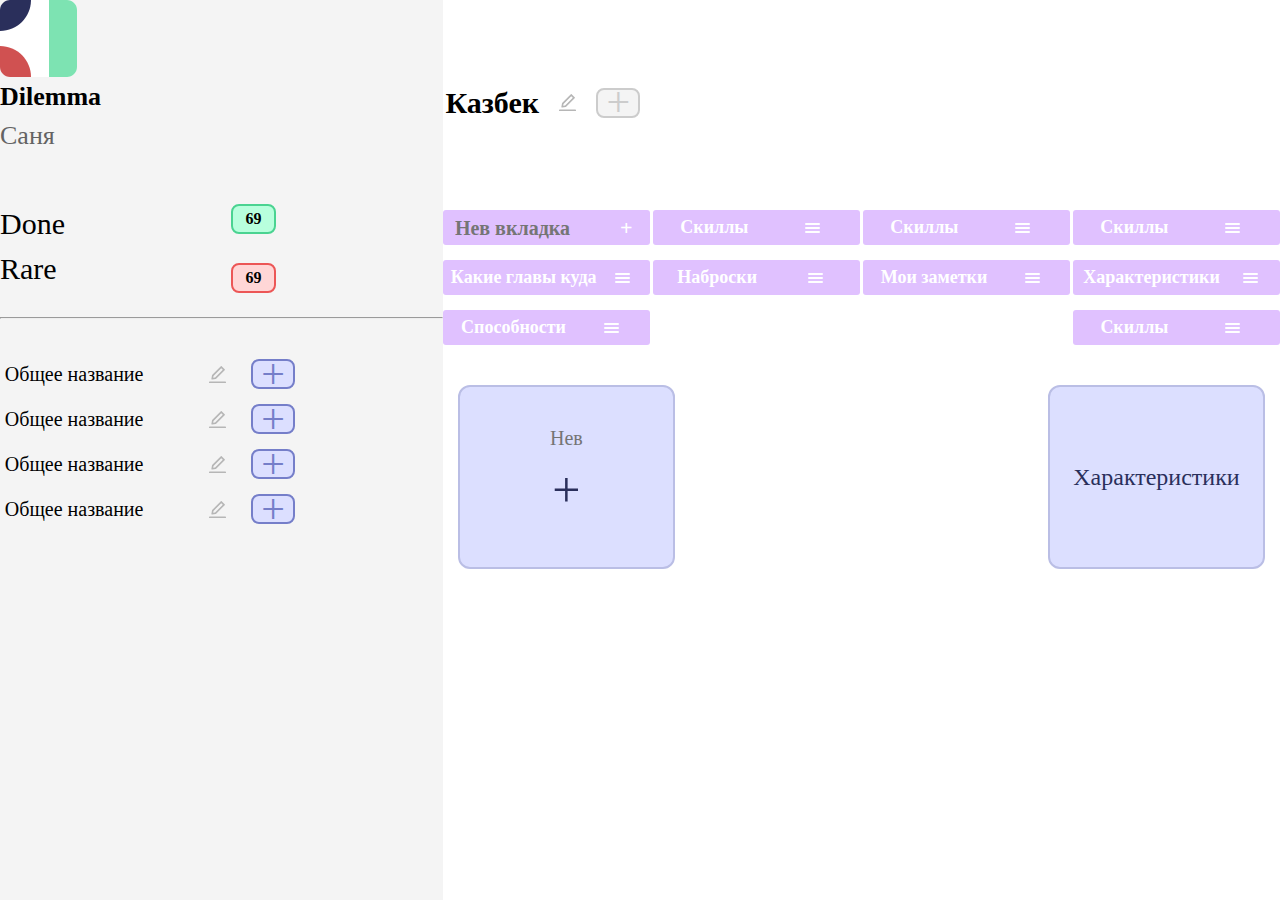
<file: index.html>
<!DOCTYPE html>
<html lang="en">
<head>
    <meta charset="UTF-8">
    <meta http-equiv="X-UA-Compatible" content="IE=edge">
    <meta name="viewport" content="width=device-width, initial-scale=1.0">
    <title>Dilemma</title>
    <link rel="preconnect" href="https://fonts.googleapis.com">
    <link rel="preconnect" href="https://fonts.gstatic.com" crossorigin>
    <link href="https://fonts.googleapis.com/css2?family=Montserrat:wght@400;500;600;700&display=swap" rel="stylesheet"> 
    <link rel="stylesheet" href="./styles/index.css">
</head>
<body>
    <div class="wrapper">
        <div class="left__zona">
            <div class="left-container">
                <div class="left-top">
                    <img class="logo" src="./media/logo.svg" alt="logo" >
                    <div class="left-top-titles">
                        <p class="top-title-strong">Dilemma</p>
                        <p class="top-title">Саня</p>
                    </div>
                </div>
                <div class="left-middle">
                    <div class="left-middle-status">
                        <p class="status-text">Done</p>
                        <p class="status-text">Rare</p>
                    </div>
                    <div class="left-middle-counters">
                        <div class="count-done">69</div>
                        <div class="count-rare">69</div>
                    </div>
                </div>
                <hr class="hr">
                <div class="levels">
                    <div class="levels-block">
                        <div class="left-new-level">
                            <p class="left-h2-input">Общее название</p>
                            <img class="right-title-edit" src="./media/edit.svg" alt="Изменить" >
                            <div class="left-title-add">+</div>
                        </div>
                    </div>
                    <div class="levels-block">
                        <div class="left-new-level">
                            <p class="left-h2-input">Общее название</p>
                            <img class="right-title-edit" src="./media/edit.svg" alt="Изменить" >
                            <div class="left-title-add">+</div>
                        </div>
                    </div>
                    <div class="levels-block">
                        <div class="left-new-level">
                            <p class="left-h2-input">Общее название</p>
                            <img class="right-title-edit" src="./media/edit.svg" alt="Изменить" >
                            <div class="left-title-add">+</div>
                        </div>
                    </div>
                    <div class="levels-block">
                        <div class="left-new-level">
                            <p class="left-h2-input">Общее название</p>
                            <img class="right-title-edit" src="./media/edit.svg" alt="Изменить" >
                            <div class="left-title-add">+</div>
                        </div>
                    </div>
                </div>
            </div>
        </div>
        <div class="right__zona">
            <div class="right-container">
                <div class="right-title">
                    <h2 class="right-h2-title">Казбек</h2>
                    <img class="right-title-edit" src="./media/edit.svg" alt="Изменить" >
                    <div class="right-title-add">+</div>
                </div>
                <div class="right-tabs">
                    <div class="right-tab">
                        <input class="right-tab-input" placeholder="Нев вкладка" required>
                        <div class="right-tab-block">
                            <p class="right-tab-custom">+</p>
                        </div>
                    </div>
                    <div class="right-tab">
                        <p class="right-tab-text">Скиллы</p>
                        <div class="right-tab-block">
                            <img class="right-tab-custom" src="./media/custom.svg" alt="custom">
                        </div>
                    </div>
                    <div class="right-tab">
                        <p class="right-tab-text">Скиллы</p>
                        <div class="right-tab-block">
                            <img class="right-tab-custom" src="./media/custom.svg" alt="custom">
                        </div>
                    </div>
                    <div class="right-tab">
                        <p class="right-tab-text">Скиллы</p>
                        <div class="right-tab-block">
                            <img class="right-tab-custom" src="./media/custom.svg" alt="custom">
                        </div>
                    </div>
                    <div class="right-tab">
                        <p class="right-tab-text">Какие главы куда</p>
                        <div class="right-tab-block">
                            <img class="right-tab-custom" src="./media/custom.svg" alt="custom">
                        </div>
                    </div>
                    <div class="right-tab">
                        <p class="right-tab-text">Наброски</p>
                        <div class="right-tab-block">
                            <img class="right-tab-custom" src="./media/custom.svg" alt="custom">
                        </div>
                    </div>
                    <div class="right-tab">
                        <p class="right-tab-text">Мои заметки</p>
                        <div class="right-tab-block">
                            <img class="right-tab-custom" src="./media/custom.svg" alt="custom">
                        </div>
                    </div>
                    <div class="right-tab">
                        <p class="right-tab-text">Характеристики</p>
                        <div class="right-tab-block">
                            <img class="right-tab-custom" src="./media/custom.svg" alt="custom">
                        </div>
                    </div>
                    <div class="right-tab">
                        <p class="right-tab-text">Способности</p>
                        <div class="right-tab-block">
                            <img class="right-tab-custom" src="./media/custom.svg" alt="custom">
                        </div>
                    </div>
                    <div class="right-tab">
                        <p class="right-tab-text">Скиллы</p>
                        <div class="right-tab-block">
                            <img class="right-tab-custom" src="./media/custom.svg" alt="custom">
                        </div>
                    </div>
                </div>
                <div class="right-blocks">
                    <div class="right-block">
                        <input class="right-block-input" type="text" placeholder="Нев">
                        <p class="right-block-plus">+</p>
                    </div>
                    <div class="right-block">
                        <p class="right-block-text">Характеристики</p>
                    </div>
                </div>
            </div>
        </div>
    </div>
    <script src="./logic/logic.js"></script>
</body>
</html>
</file>
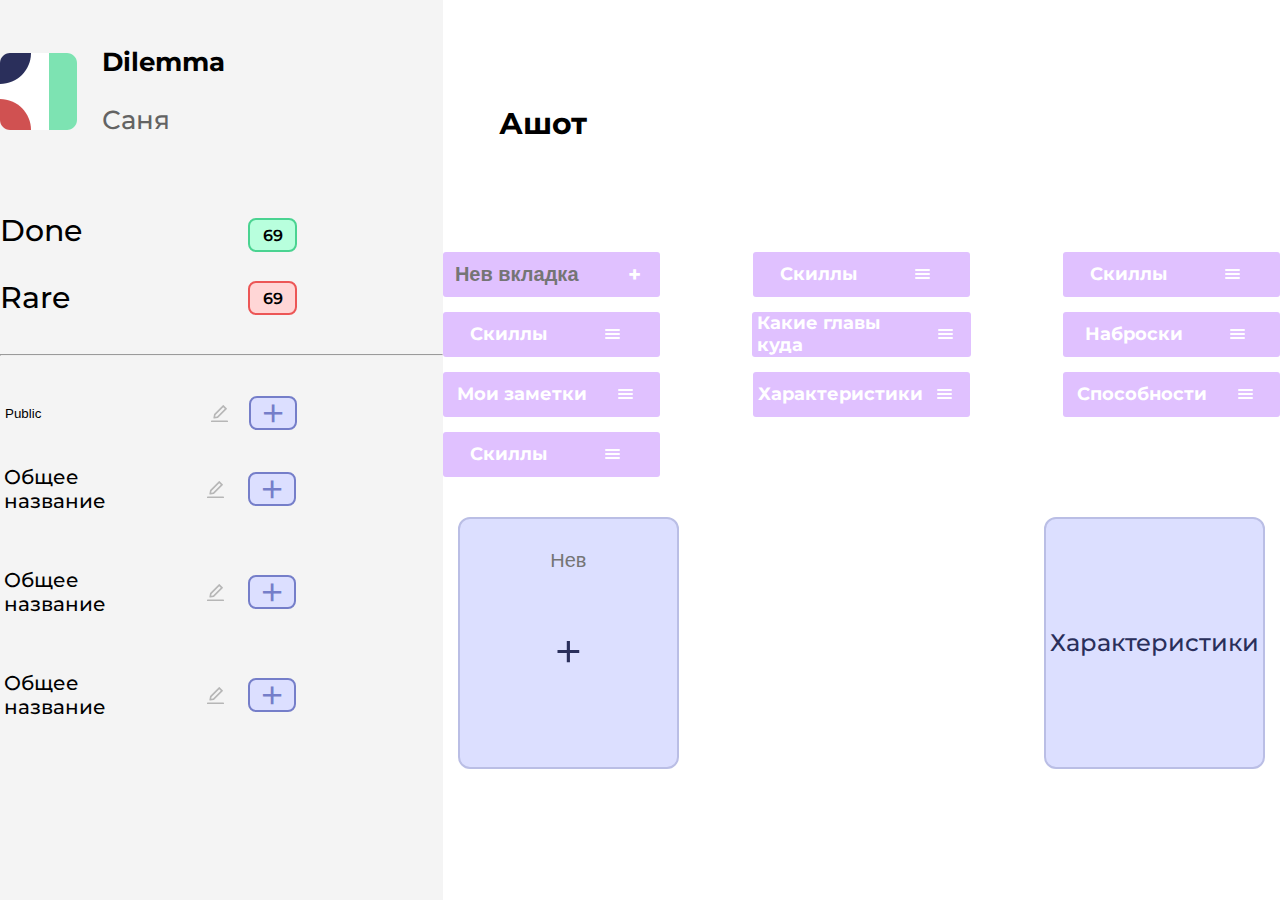
<file: dilemma/index.html>
<!DOCTYPE html>
<html lang="en">

<head>
    <meta charset="UTF-8">
    <meta http-equiv="X-UA-Compatible" content="IE=edge">
    <meta name="viewport" content="width=device-width, initial-scale=1.0">
    <title>Dilemma</title>
    <link rel="preconnect" href="https://fonts.googleapis.com">
    <link rel="preconnect" href="https://fonts.gstatic.com" crossorigin>
    <link href="https://fonts.googleapis.com/css2?family=Montserrat:wght@400;500;600;700&display=swap" rel="stylesheet">
    <link rel="stylesheet" href="./css/index.css">
</head>

<body>
    <div class="wrapper">
        <div class="left__zona">
            <div class="left-container">
                <div class="left-top">
                    <img class="logo" src="./media/logo.svg" alt="logo">
                    <div class="left-top-titles">
                        <p class="top-title-strong">Dilemma</p>
                        <p class="top-title">Саня</p>
                    </div>
                </div>
                <div class="left-middle">
                    <div class="left-middle-status">
                        <p class="status-text">Done</p>
                        <p class="status-text">Rare</p>
                    </div>
                    <div class="left-middle-counters">
                        <div class="count-done">69</div>
                        <div class="count-rare">69</div>
                    </div>
                </div>
                <hr class="hr">
                <div class="levels">
                    <div class="levels-block">
                        <div class="left-new-level">
                            <input type="text" name="testInput" id="testInput" oninput="ff()" value="Public" >
                            <p id = "info" ></p>
                            
                            <img class="right-title-edit" src="./media/edit.svg" alt="Изменить">
                            <div class="left-title-add">+</div>
                        </div>
                    </div>
                    <div class="levels-block">
                        <div class="left-new-level">
                            <p class="left-h2-input">Общее название</p>
                            <img class="right-title-edit" src="./media/edit.svg" alt="Изменить">
                            <div class="left-title-add">+</div>
                        </div>
                    </div>
                    <div class="levels-block">
                        <div class="left-new-level">
                            <p class="left-h2-input">Общее название</p>
                            <img class="right-title-edit" src="./media/edit.svg" alt="Изменить">
                            <div class="left-title-add">+</div>
                        </div>
                    </div>
                    <div class="levels-block">
                        <div class="left-new-level">
                            <p class="left-h2-input">Общее название</p>
                            <img class="right-title-edit" src="./media/edit.svg" alt="Изменить">
                            <div class="left-title-add">+</div>
                        </div>
                    </div>
                </div>
            </div>
        </div>
        <div class="right__zona">
            <div class="right-container">
                <div class="right-title">
                    <h2 class="right-h2-title">Ашот</h2>
                </div>
                <div class="right-tabs">
                    <div class="right-tab">
                        <input class="right-tab-input" placeholder="Нев вкладка" required>
                        <div class="right-tab-block">
                            <p class="right-tab-custom">+</p>
                        </div>
                    </div>
                    <div class="right-tab">
                        <p class="right-tab-text">Скиллы</p>
                        <div class="right-tab-block">
                            <img class="right-tab-custom" src="./media/custom.svg" alt="custom">
                        </div>
                    </div>
                    <div class="right-tab">
                        <p class="right-tab-text">Скиллы</p>
                        <div class="right-tab-block">
                            <img class="right-tab-custom" src="./media/custom.svg" alt="custom">
                        </div>
                    </div>
                    <div class="right-tab">
                        <p class="right-tab-text">Скиллы</p>
                        <div class="right-tab-block">
                            <img class="right-tab-custom" src="./media/custom.svg" alt="custom">
                        </div>
                    </div>
                    <div class="right-tab">
                        <p class="right-tab-text">Какие главы куда</p>
                        <div class="right-tab-block">
                            <img class="right-tab-custom" src="./media/custom.svg" alt="custom">
                        </div>
                    </div>
                    <div class="right-tab">
                        <p class="right-tab-text">Наброски</p>
                        <div class="right-tab-block">
                            <img class="right-tab-custom" src="./media/custom.svg" alt="custom">
                        </div>
                    </div>
                    <div class="right-tab">
                        <p class="right-tab-text">Мои заметки</p>
                        <div class="right-tab-block">
                            <img class="right-tab-custom" src="./media/custom.svg" alt="custom">
                        </div>
                    </div>
                    <div class="right-tab">
                        <p class="right-tab-text">Характеристики</p>
                        <div class="right-tab-block">
                            <img class="right-tab-custom" src="./media/custom.svg" alt="custom">
                        </div>
                    </div>
                    <div class="right-tab">
                        <p class="right-tab-text">Способности</p>
                        <div class="right-tab-block">
                            <img class="right-tab-custom" src="./media/custom.svg" alt="custom">
                        </div>
                    </div>
                    <div class="right-tab">
                        <p class="right-tab-text">Скиллы</p>
                        <div class="right-tab-block">
                            <img class="right-tab-custom" src="./media/custom.svg" alt="custom">
                        </div>
                    </div>
                </div>
                <div class="right-blocks">
                    <div class="right-block">
                        <input class="right-block-input" type="text" placeholder="Нев">
                        <p class="right-block-plus">+</p>
                    </div>
                    <div class="right-block">
                        <p class="right-block-text">Характеристики</p>
                    </div>
                </div>
            </div>
        </div>
    </div>
    <script src="./logic/logic.js"></script>

</body>

</html>
</file>
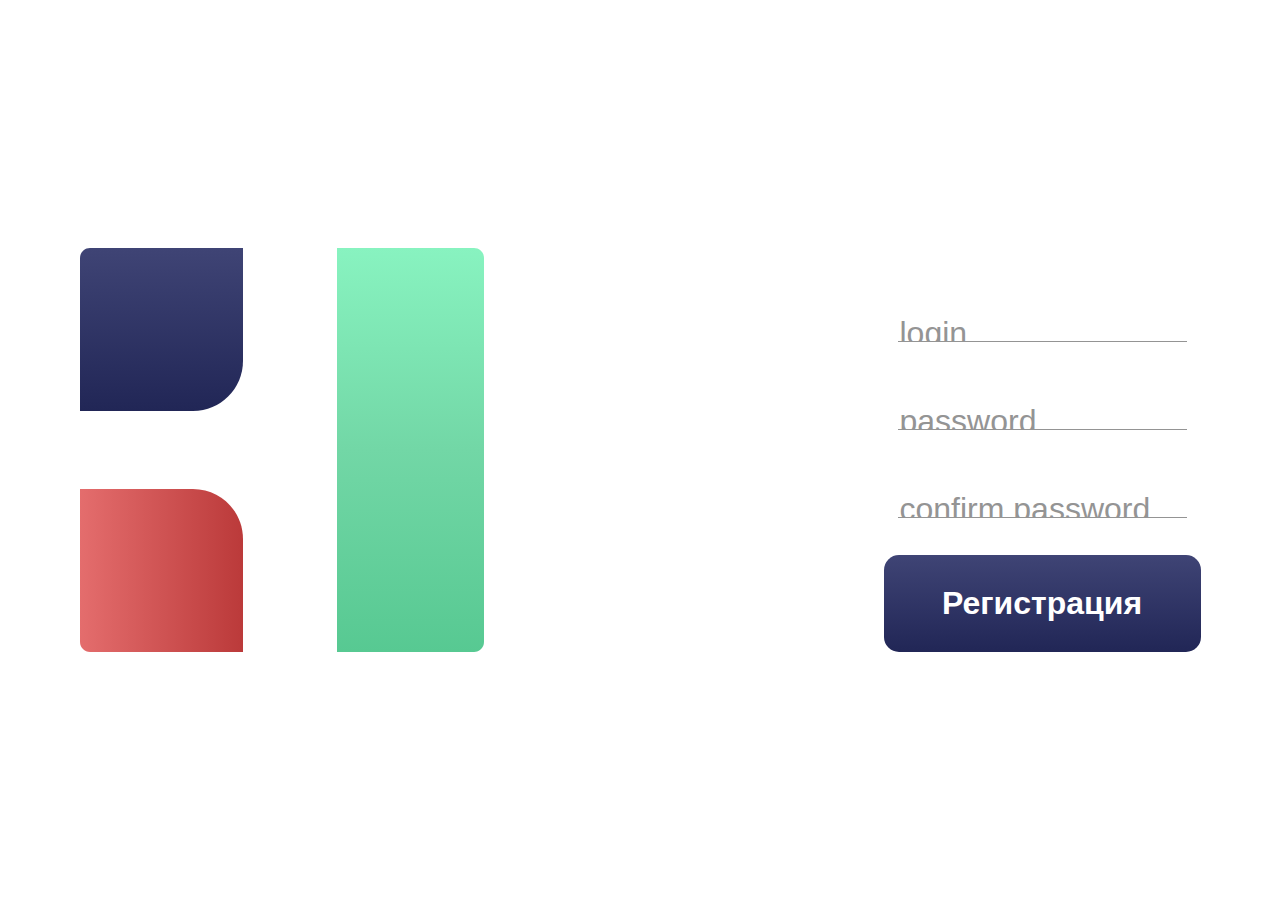
<file: registration.html>
<!DOCTYPE html>
<html lang="en">
<head>
    <meta charset="UTF-8">
    <meta http-equiv="X-UA-Compatible" content="IE=edge">
    <meta name="viewport" content="width=device-width, initial-scale=1.0">
    <title>Dilemma</title>
    <link rel="stylesheet" href="./css/index.css">
</head>
<body>
        <div class="enter">
            <img class="big-logo" src="./media/biglogo.svg" alt="Логотип">
            <div class="enter-block">
                <form class="form-rega" action="">
                    <fieldset class="inputs">
                        <input class="input-form-rega" placeholder="login"  type="text" required>
                        <input class="input-form-rega" id="input-pwd" placeholder="password"  type="password" required>
                        <input class="input-form-rega" id="input-confirm-pwd" placeholder="confirm password"  type="password" required>
                    </fieldset>
                    <button class="btn-auth" type="submit">Регистрация</button>
                </form>
                
            </div>
            <div class="result"></div>
        </div>
<script src="./logic/validation.js"></script>
</body>
</html>
</file>
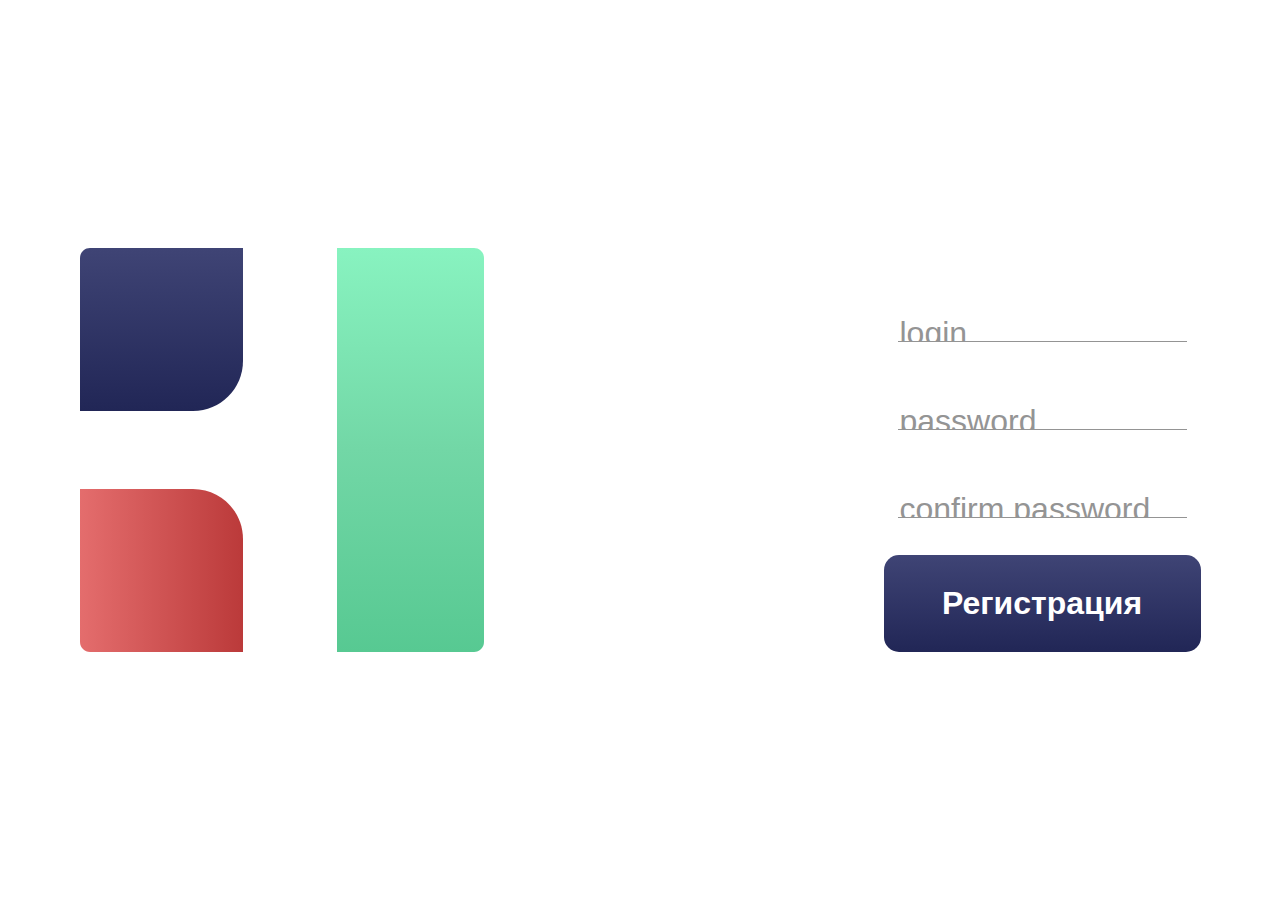
<file: dilemma/registration.html>
<!DOCTYPE html>
<html lang="en">
<head>
    <meta charset="UTF-8">
    <meta http-equiv="X-UA-Compatible" content="IE=edge">
    <meta name="viewport" content="width=device-width, initial-scale=1.0">
    <title>Dilemma</title>
    <link rel="stylesheet" href="./css/index.css">
</head>
<body>
        <div class="enter">
            <img class="big-logo" src="./media/biglogo.svg" alt="Логотип">
            <div class="enter-block">
                <form class="form-rega" action="">
                    <fieldset class="inputs">
                        <input class="input-form-rega" placeholder="login"  type="text" required>
                        <input class="input-form-rega" id="input-pwd" placeholder="password"  type="password" required>
                        <input class="input-form-rega" id="input-confirm-pwd" placeholder="confirm password"  type="password" required>
                    </fieldset>
                    <button class="btn-auth" type="submit">Регистрация</button>
                </form>
                
            </div>
            <div class="result"></div>
        </div>
<script src="./logic/validation.js"></script>
</body>
</html>
</file>
<file: dilemma/css/index.css>
html,
body {
  margin: 0;
  padding: 0;
  box-sizing: border-box;
  min-height: 100%;
  width: 100%;
  font-family: 'Montserrat', sans-serif;
}

#testInput{
    border: none;
    background-color: #f4f4f4;
}
#testInput:focus{
    outline: none;
}

.hid{
    display: none;
}

li {
    list-style: none;
}

.wrapper {
    display: flex;
    min-height: 100%;
    max-width: 100%;
}

.left__zona {
    width: 34.6%;
    background-color: #f4f4f4;
    min-height: 100vh;
}

.right__zona {
    width: 65.4%;
    min-height: 100%;
}

.left-container {
    max-width: 463px;
    margin: 0 auto;
}

.logo {
    display: block;
}

.left-top-titles {
    margin-left: 25px;
    margin-top: 20px;
}

.right-container {
    max-width: 1185px;
    margin: 0 auto;
}

.left-top {
    display: flex;
    align-items: center;

}


.top-title-strong {
    font-size: 26px;
    font-weight: 700;
}

.top-title {
    padding-bottom: 20px;
    color: #636363;
    font-size: 26px;
    font-weight: 500;
}

.left-middle {
    display: flex;
    align-items: center;
}

.one-level {
    font-size: 20px;
    font-weight: 500;
    margin-left: 50px;
    position: relative;
}

.one-level::before {
    content: "1";
    display: flex;
    justify-content: center;
    align-items: center;
    position: absolute;
    width: 33px;
    height: 33px;
    border-radius: 33px;
    color: #fff;
    left: -40px;
    bottom: -5px;
    background: linear-gradient(180deg, #3F4475 0%, #212656 100%);
    font-weight: 500;
}

.levels {
    margin-top: 40px;
}

.levels-item {
    font-size: 20px;
    font-weight: 500;
    cursor: pointer;
    margin: 10px 0 10px 25px;
    position: relative;
}

.left-new-level {
    width: 300px;
    display: flex;
    align-items: center;
    justify-content: space-around;
}

.left-h2-input {
    font-size: 20px;
    font-weight: 500;
    width: 180px;
    border: none;
    background-color: #f4f4f4;
}

.left-title-add {
    min-width: 44px;
    height: 30px;
    background-color: #DCDFFF;
    color: #757EC9;
    display: flex;
    align-items: center;
    justify-content: center;
    border: 2px solid #757EC9;
    border-radius: 8px;
    font-size: 42px;
    margin-left: 15px;
    cursor: pointer;
}

.item-done::before {
    content: '';
    position: absolute;
    width: 19px;
    height: 19px;
    background: linear-gradient(180deg, #3F4475 0%, #212656 100%);
    border-radius: 19px;
    left: -30px;
    bottom: 2px;
}

.item-rare::before {
    content: '';
    position: absolute;
    width: 19px;
    height: 19px;
    background: linear-gradient(180deg, #E46D6D 0%, #BB3A3A 100%);
    border-radius: 19px;
    left: -30px;
    bottom: 2px;
}

.status-text {
    font-size: 30px;
    font-weight: 500;
}

.left-middle-counters {
    margin-bottom: 24px;
    margin-left: 166px;
}

.levels-block {
    margin-top: 15px;
}

.count-done {
    width: 45px;
    height: 30px;
    border-radius: 8px;
    background: #B8FFDD;
    border: 2px solid #4AD391;
    display: flex;
    justify-content: center;
    align-items: center;
    color: #000;
    margin-top: 29px;
    font-weight: 600;
}

.count-rare {
    width: 45px;
    height: 30px;
    border-radius: 8px;
    background: #FFD6D6;
    border: 2px solid #EC5656;
    display: flex;
    justify-content: center;
    align-items: center;
    color: #000;
    margin-top: 29px;
    font-weight: 600;
}

.title {
    display: flex;
    justify-content: space-between;
    margin-top: 23px;
    
}

.title-text {
    font-size: 24px;
    font-weight: 500;
    background-color: #f4f4f4;
    border: none;
    border-bottom: 1px solid #cccccc;
}

.title-add {
    width: 45px;
    height: 31px;
    display: flex;
    justify-content: center;
    align-items: center;
    background: linear-gradient(180deg, #FF855A 0%, #FF632C 100%);
    border-radius: 6px;
    color: #fff;
    font-size: 30px;
    cursor: pointer;
}

.right-title {
    width: 200px;
    margin-top: 80px;
    display: flex;
    align-items: center;
    justify-content: space-around;
}

.right-title-edit {
    margin-left: 15px;
    cursor: pointer;
}

.right-title-add {
    width: 44px;
    height: 30px;
    background-color: #f4f4f4;
    color: #cccccc;
    display: flex;
    align-items: center;
    justify-content: center;
    border: 2px solid #cccccc;
    border-radius: 8px;
    font-size: 42px;
    margin-left: 15px;
    cursor: pointer;
}

.right-h2-title {
    font-size: 30px;
    font-weight: 700;
    position: relative;
}

.right-tabs {
    margin-top: 70px;
    display: flex;
    justify-content: space-between;
    flex-wrap: wrap;
}

.right-add-tab {
    border: none;
    border-bottom: 1px solid;
    text-align: center;
}

.btn-add-tab {
    margin-top: 10px;
    width: 200px;
    height: 50px;
    border: none;
    background: linear-gradient(180deg, #FBD448 0%, #E6BA1D 100%);
    color: #454545;
    font-size: 24px;
    font-weight: 700;
    cursor: pointer;
}

.btn-add-tab:hover {
    background: linear-gradient(180deg, #f6d459 0%, #e2b513 100%);
    transition: all 1s;
}

.right-tab {
    min-width: 207px;
    height: 35px;
    background: #E0C1FF;
    border-radius: 3px;
    color: #fff;
    display: flex;
    align-items: center;
    justify-content: space-around;
    margin-top: 15px;
    padding: 5px;
}

.right-tab-text {
    font-size: 18px;
    font-weight: 700;
}

.right-tab-input {
    font-size: 20px;
    width: 150px;
    font-weight: 700;
    flex: 1 1 126px;
    margin: 0 5px;
    border: 0;
    background-color: #E0C1FF;
}

.right-tab-block {
    display: flex;
    width: 20%;
    justify-content: space-around;
    font-size: 22px;
    font-weight: 700;
    align-items: center;
    height: 35px;
}


.right-tab-custom {
    cursor: pointer;
    margin: 0 10px;
}

.right-blocks {
    margin-top: 30px;
    display: flex;
    flex-wrap: wrap;
    justify-content: space-between;
}

.right-block {
   min-width: 217px;
   min-height: 132px;
   border-radius: 12px;
   background: #DCDFFF;
   border: 2px solid #BABEE5;
   display: flex;
   flex-direction: column;
   justify-content: center;
   align-items: center;
   margin: 10px 15px;
   flex: 0 1 217px;
}

.right-block-input {
    min-width: 120px;
    border: 0;
    background-color: #DCDFFF;
}

.right-block-input::placeholder {
    text-align: center;
    font-size: 20px;
}


.right-block-plus {
    font-size: 50px;
    color: #2A2F5B;
    cursor: pointer;
}

.right-block-text {
    font-size: 24px;
    font-weight: 500;
    color: #2A2F5B;
    flex: 0 1 180px;
    padding: 10px 10px;
    display: flex;
    justify-content: center;
    align-items: center;
    cursor: pointer;
    text-align: center;
}

.enter {
    display: flex;
    height: 100vh;
    max-width: 100%;
    align-items: center;
    justify-content: center;
}

.inputs {
    display: flex;
    flex-direction: column;
    border: none;
}

.btn-auth {
    width: 317px;
    height: 97px;
    background: linear-gradient(180deg, #3F4475 0%, #212656 100%);
    border-radius: 15px;
    font-size: 32px;
    color: #fff;
    font-weight: 700;
    border: none;
    line-height: 39px;
    cursor: pointer;
    transition: 0.5s;
}

.btn-auth:hover {
    box-shadow: 0px 4px 4px rgba(0, 0, 0, 0.25);
    transition: 0.1s;
}

.form-rega {
    display: flex;
    flex-direction: column;
    justify-content: space-between;
    height: 404px;
    margin-left: 400px;
}

.input-form-rega {
    margin-top: 50px;
    border: none;
    border-bottom: 1px solid #949494;
    height: 35px;
}

.input-form-rega::placeholder{
    text-align: center;
    font-size: 32px;
    color: #949494;
    position: absolute;
}

.invalid {
    border: 2px solid #BB3A3A;
}
</file>
<file: css/index.css>
html,
body {
  margin: 0;
  padding: 0;
  box-sizing: border-box;
  min-height: 100%;
  width: 100%;
  font-family: 'Montserrat', sans-serif;
}



li {
    list-style: none;
}

.wrapper {
    display: flex;
    min-height: 100%;
    max-width: 100%;
}

.left__zona {
    width: 34.6%;
    background-color: #f4f4f4;
    min-height: 100vh;
}

.right__zona {
    width: 65.4%;
    min-height: 100%;
}

.left-container {
    max-width: 463px;
    margin: 0 auto;
}

.logo {
    display: block;
}

.left-top-titles {
    margin-left: 25px;
    margin-top: 20px;
}

.right-container {
    max-width: 1185px;
    margin: 0 auto;
}

.left-top {
    display: flex;
    align-items: center;

}


.top-title-strong {
    font-size: 26px;
    font-weight: 700;
}

.top-title {
    padding-bottom: 20px;
    color: #636363;
    font-size: 26px;
    font-weight: 500;
}

.left-middle {
    display: flex;
    align-items: center;
}

.one-level {
    font-size: 20px;
    font-weight: 500;
    margin-left: 50px;
    position: relative;
}

.one-level::before {
    content: "1";
    display: flex;
    justify-content: center;
    align-items: center;
    position: absolute;
    width: 33px;
    height: 33px;
    border-radius: 33px;
    color: #fff;
    left: -40px;
    bottom: -5px;
    background: linear-gradient(180deg, #3F4475 0%, #212656 100%);
    font-weight: 500;
}

.levels {
    margin-top: 40px;
}

.levels-item {
    font-size: 20px;
    font-weight: 500;
    cursor: pointer;
    margin: 10px 0 10px 25px;
    position: relative;
}

.left-new-level {
    width: 300px;
    display: flex;
    align-items: center;
    justify-content: space-around;
}

.left-h2-input {
    font-size: 20px;
    font-weight: 500;
    width: 180px;
    border: none;
    background-color: #f4f4f4;
}

.left-title-add {
    min-width: 44px;
    height: 30px;
    background-color: #DCDFFF;
    color: #757EC9;
    display: flex;
    align-items: center;
    justify-content: center;
    border: 2px solid #757EC9;
    border-radius: 8px;
    font-size: 42px;
    margin-left: 15px;
    cursor: pointer;
}

.item-done::before {
    content: '';
    position: absolute;
    width: 19px;
    height: 19px;
    background: linear-gradient(180deg, #3F4475 0%, #212656 100%);
    border-radius: 19px;
    left: -30px;
    bottom: 2px;
}

.item-rare::before {
    content: '';
    position: absolute;
    width: 19px;
    height: 19px;
    background: linear-gradient(180deg, #E46D6D 0%, #BB3A3A 100%);
    border-radius: 19px;
    left: -30px;
    bottom: 2px;
}

.status-text {
    font-size: 30px;
    font-weight: 500;
}

.left-middle-counters {
    margin-bottom: 24px;
    margin-left: 166px;
}

.levels-block {
    margin-top: 15px;
}

.count-done {
    width: 45px;
    height: 30px;
    border-radius: 8px;
    background: #B8FFDD;
    border: 2px solid #4AD391;
    display: flex;
    justify-content: center;
    align-items: center;
    color: #000;
    margin-top: 29px;
    font-weight: 600;
}

.count-rare {
    width: 45px;
    height: 30px;
    border-radius: 8px;
    background: #FFD6D6;
    border: 2px solid #EC5656;
    display: flex;
    justify-content: center;
    align-items: center;
    color: #000;
    margin-top: 29px;
    font-weight: 600;
}

.title {
    display: flex;
    justify-content: space-between;
    margin-top: 23px;
    
}

.title-text {
    font-size: 24px;
    font-weight: 500;
    background-color: #f4f4f4;
    border: none;
    border-bottom: 1px solid #cccccc;
}

.title-add {
    width: 45px;
    height: 31px;
    display: flex;
    justify-content: center;
    align-items: center;
    background: linear-gradient(180deg, #FF855A 0%, #FF632C 100%);
    border-radius: 6px;
    color: #fff;
    font-size: 30px;
    cursor: pointer;
}

.right-title {
    width: 200px;
    margin-top: 80px;
    display: flex;
    align-items: center;
    justify-content: space-around;
}

.right-title-edit {
    margin-left: 15px;
    cursor: pointer;
}

.right-title-add {
    width: 44px;
    height: 30px;
    background-color: #f4f4f4;
    color: #cccccc;
    display: flex;
    align-items: center;
    justify-content: center;
    border: 2px solid #cccccc;
    border-radius: 8px;
    font-size: 42px;
    margin-left: 15px;
    cursor: pointer;
}

.right-h2-title {
    font-size: 30px;
    font-weight: 700;
    position: relative;
}

.right-tabs {
    margin-top: 70px;
    display: flex;
    justify-content: space-between;
    flex-wrap: wrap;
}

.right-add-tab {
    border: none;
    border-bottom: 1px solid;
    text-align: center;
}

.btn-add-tab {
    margin-top: 10px;
    width: 200px;
    height: 50px;
    border: none;
    background: linear-gradient(180deg, #FBD448 0%, #E6BA1D 100%);
    color: #454545;
    font-size: 24px;
    font-weight: 700;
    cursor: pointer;
}

.btn-add-tab:hover {
    background: linear-gradient(180deg, #f6d459 0%, #e2b513 100%);
    transition: all 1s;
}

.right-tab {
    min-width: 207px;
    height: 35px;
    background: #E0C1FF;
    border-radius: 3px;
    color: #fff;
    display: flex;
    align-items: center;
    justify-content: space-around;
    margin-top: 15px;
    padding: 5px;
}

.right-tab-text {
    font-size: 18px;
    font-weight: 700;
}

.right-tab-input {
    font-size: 20px;
    width: 150px;
    font-weight: 700;
    flex: 1 1 126px;
    margin: 0 5px;
    border: 0;
    background-color: #E0C1FF;
}

.right-tab-block {
    display: flex;
    width: 20%;
    justify-content: space-around;
    font-size: 22px;
    font-weight: 700;
    align-items: center;
    height: 35px;
}


.right-tab-custom {
    cursor: pointer;
    margin: 0 10px;
}

.right-blocks {
    margin-top: 30px;
    display: flex;
    flex-wrap: wrap;
    justify-content: space-between;
}

.right-block {
   min-width: 217px;
   min-height: 132px;
   border-radius: 12px;
   background: #DCDFFF;
   border: 2px solid #BABEE5;
   display: flex;
   flex-direction: column;
   justify-content: center;
   align-items: center;
   margin: 10px 15px;
   flex: 0 1 217px;
}

.right-block-input {
    min-width: 120px;
    border: 0;
    background-color: #DCDFFF;
}

.right-block-input::placeholder {
    text-align: center;
    font-size: 20px;
}


.right-block-plus {
    font-size: 50px;
    color: #2A2F5B;
    cursor: pointer;
}

.right-block-text {
    font-size: 24px;
    font-weight: 500;
    color: #2A2F5B;
    flex: 0 1 180px;
    padding: 10px 10px;
    display: flex;
    justify-content: center;
    align-items: center;
    cursor: pointer;
    text-align: center;
}

.enter {
    display: flex;
    height: 100vh;
    max-width: 100%;
    align-items: center;
    justify-content: center;
}

.inputs {
    display: flex;
    flex-direction: column;
    border: none;
}

.btn-auth {
    width: 317px;
    height: 97px;
    background: linear-gradient(180deg, #3F4475 0%, #212656 100%);
    border-radius: 15px;
    font-size: 32px;
    color: #fff;
    font-weight: 700;
    border: none;
    line-height: 39px;
    cursor: pointer;
    transition: 0.5s;
}

.btn-auth:hover {
    box-shadow: 0px 4px 4px rgba(0, 0, 0, 0.25);
    transition: 0.1s;
}

.form-rega {
    display: flex;
    flex-direction: column;
    justify-content: space-between;
    height: 404px;
    margin-left: 400px;
}

.input-form-rega {
    margin-top: 50px;
    border: none;
    border-bottom: 1px solid #949494;
    height: 35px;
}

.input-form-rega::placeholder{
    text-align: center;
    font-size: 32px;
    color: #949494;
    position: absolute;
}

.invalid {
    border: 2px solid #BB3A3A;
}
</file>
<file: styles/index.css>
@import './normalize.css';
@import './wrapper.css';
@import './left.css';
@import './right.css';


.enter {
  display: flex;
  height: 100vh;
  max-width: 100%;
  align-items: center;
  justify-content: center;
}

.inputs {
  display: flex;
  flex-direction: column;
  border: none;
}

.btn-auth {
  width: 317px;
  height: 97px;
  background: linear-gradient(180deg, #3f4475 0%, #212656 100%);
  border-radius: 15px;
  font-size: 32px;
  color: #fff;
  font-weight: 700;
  border: none;
  line-height: 39px;
  cursor: pointer;
  transition: 0.5s;
}

.btn-auth:hover {
  box-shadow: 0px 4px 4px rgba(0, 0, 0, 0.25);
  transition: 0.1s;
}

.form-rega {
  display: flex;
  flex-direction: column;
  justify-content: space-between;
  height: 404px;
  margin-left: 400px;
}

.input-form-rega {
  margin-top: 50px;
  border: none;
  border-bottom: 1px solid #949494;
  height: 35px;
}

.input-form-rega::placeholder {
  text-align: center;
  font-size: 32px;
  color: #949494;
  position: absolute;
}

.invalid {
  border: 2px solid #bb3a3a;
}
</file>
